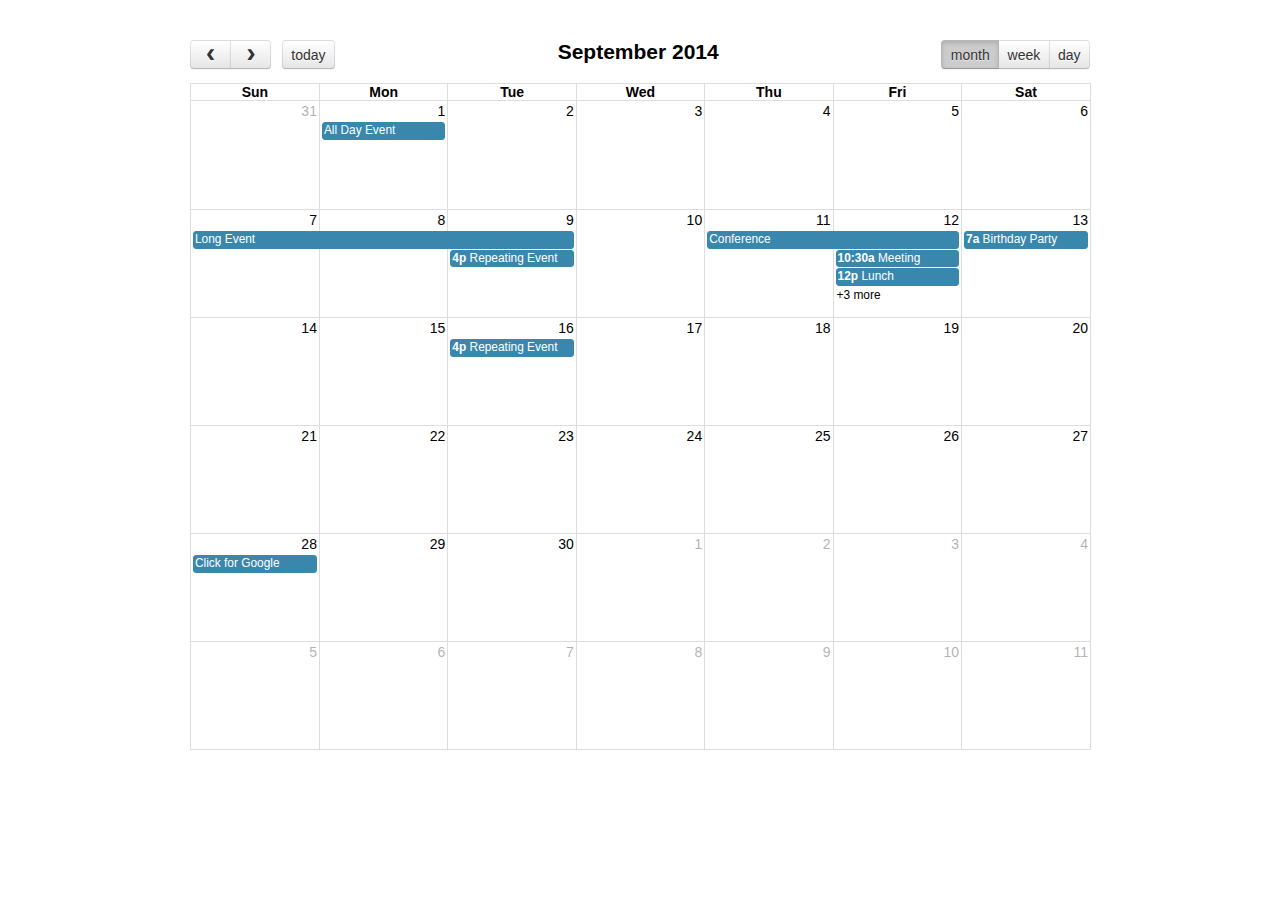
<file: test/fullcalendar/demos/agenda-views.html>
<!DOCTYPE html>
<html>
<head>
<meta charset='utf-8' />
<link href='../fullcalendar.css' rel='stylesheet' />
<link href='../fullcalendar.print.css' rel='stylesheet' media='print' />
<script src='../lib/moment.min.js'></script>
<script src='../lib/jquery.min.js'></script>
<script src='../fullcalendar.min.js'></script>
<script>

	$(document).ready(function() {
		
		$('#calendar').fullCalendar({
			header: {
				left: 'prev,next today',
				center: 'title',
				right: 'month,agendaWeek,agendaDay'
			},
			defaultDate: '2014-09-12',
			editable: true,
			eventLimit: true, // allow "more" link when too many events
			events: [
				{
					title: 'All Day Event',
					start: '2014-09-01'
				},
				{
					title: 'Long Event',
					start: '2014-09-07',
					end: '2014-09-10'
				},
				{
					id: 999,
					title: 'Repeating Event',
					start: '2014-09-09T16:00:00'
				},
				{
					id: 999,
					title: 'Repeating Event',
					start: '2014-09-16T16:00:00'
				},
				{
					title: 'Conference',
					start: '2014-09-11',
					end: '2014-09-13'
				},
				{
					title: 'Meeting',
					start: '2014-09-12T10:30:00',
					end: '2014-09-12T12:30:00'
				},
				{
					title: 'Lunch',
					start: '2014-09-12T12:00:00'
				},
				{
					title: 'Meeting',
					start: '2014-09-12T14:30:00'
				},
				{
					title: 'Happy Hour',
					start: '2014-09-12T17:30:00'
				},
				{
					title: 'Dinner',
					start: '2014-09-12T20:00:00'
				},
				{
					title: 'Birthday Party',
					start: '2014-09-13T07:00:00'
				},
				{
					title: 'Click for Google',
					url: 'http://google.com/',
					start: '2014-09-28'
				}
			]
		});
		
	});

</script>
<style>

	body {
		margin: 40px 10px;
		padding: 0;
		font-family: "Lucida Grande",Helvetica,Arial,Verdana,sans-serif;
		font-size: 14px;
	}

	#calendar {
		max-width: 900px;
		margin: 0 auto;
	}

</style>
</head>
<body>

	<div id='calendar'></div>

</body>
</html>
</file>
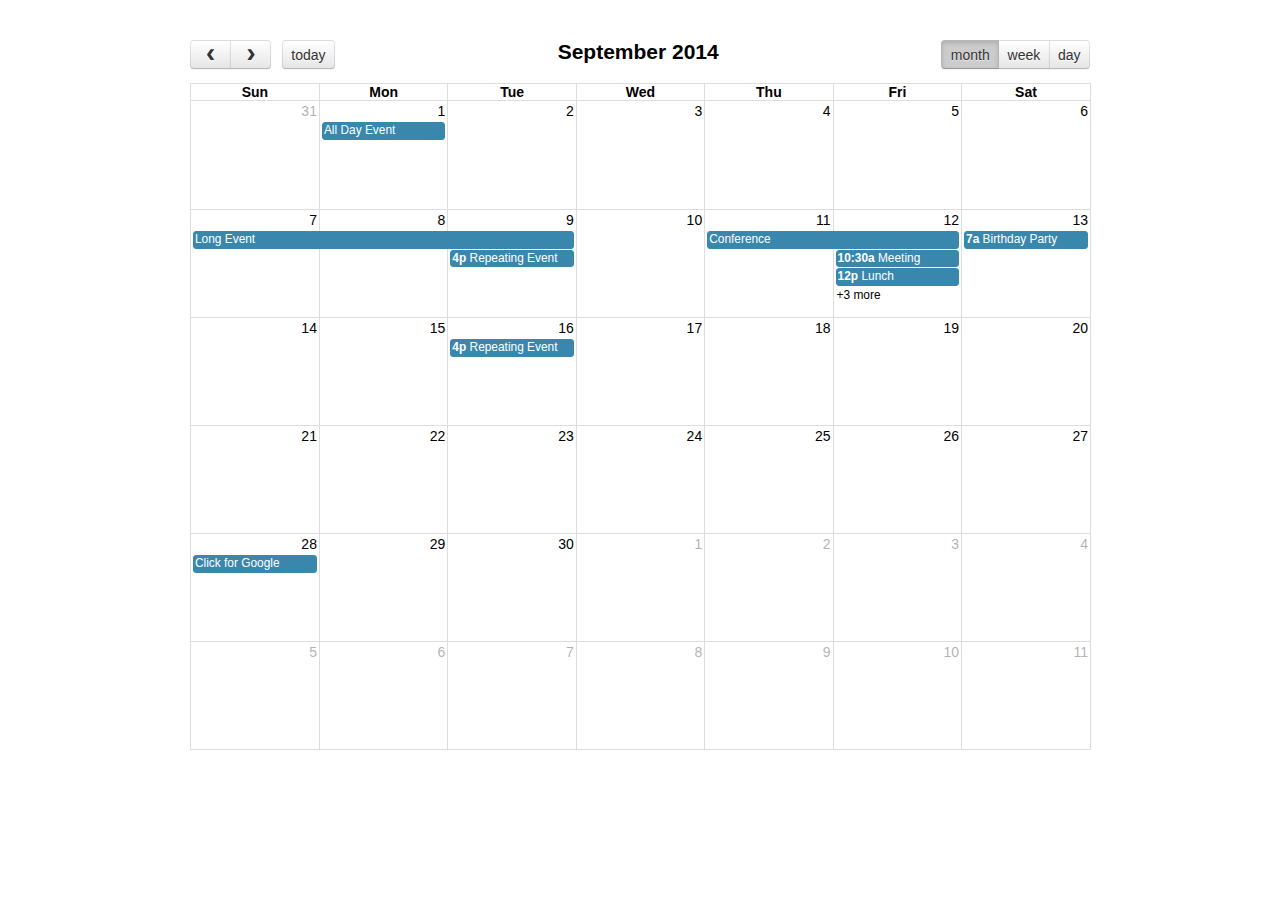
<file: test/fullcalendar/demos/basic-views.html>
<!DOCTYPE html>
<html>
<head>
<meta charset='utf-8' />
<link href='../fullcalendar.css' rel='stylesheet' />
<link href='../fullcalendar.print.css' rel='stylesheet' media='print' />
<script src='../lib/moment.min.js'></script>
<script src='../lib/jquery.min.js'></script>
<script src='../fullcalendar.min.js'></script>
<script>

	$(document).ready(function() {
		
		$('#calendar').fullCalendar({
			header: {
				left: 'prev,next today',
				center: 'title',
				right: 'month,basicWeek,basicDay'
			},
			defaultDate: '2014-09-12',
			editable: true,
			eventLimit: true, // allow "more" link when too many events
			events: [
				{
					title: 'All Day Event',
					start: '2014-09-01'
				},
				{
					title: 'Long Event',
					start: '2014-09-07',
					end: '2014-09-10'
				},
				{
					id: 999,
					title: 'Repeating Event',
					start: '2014-09-09T16:00:00'
				},
				{
					id: 999,
					title: 'Repeating Event',
					start: '2014-09-16T16:00:00'
				},
				{
					title: 'Conference',
					start: '2014-09-11',
					end: '2014-09-13'
				},
				{
					title: 'Meeting',
					start: '2014-09-12T10:30:00',
					end: '2014-09-12T12:30:00'
				},
				{
					title: 'Lunch',
					start: '2014-09-12T12:00:00'
				},
				{
					title: 'Meeting',
					start: '2014-09-12T14:30:00'
				},
				{
					title: 'Happy Hour',
					start: '2014-09-12T17:30:00'
				},
				{
					title: 'Dinner',
					start: '2014-09-12T20:00:00'
				},
				{
					title: 'Birthday Party',
					start: '2014-09-13T07:00:00'
				},
				{
					title: 'Click for Google',
					url: 'http://google.com/',
					start: '2014-09-28'
				}
			]
		});
		
	});

</script>
<style>

	body {
		margin: 40px 10px;
		padding: 0;
		font-family: "Lucida Grande",Helvetica,Arial,Verdana,sans-serif;
		font-size: 14px;
	}

	#calendar {
		max-width: 900px;
		margin: 0 auto;
	}

</style>
</head>
<body>

	<div id='calendar'></div>

</body>
</html>
</file>
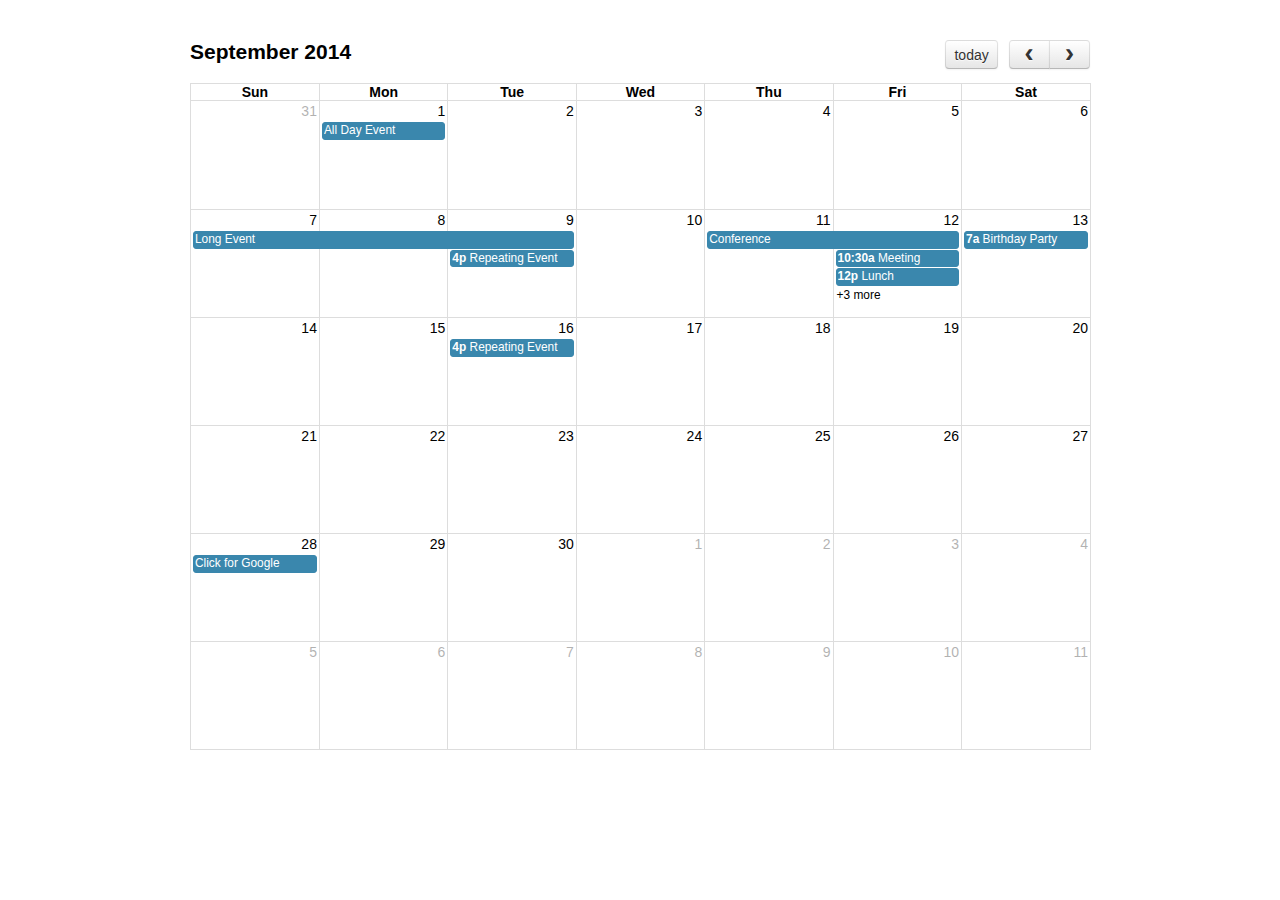
<file: test/fullcalendar/demos/default.html>
<!DOCTYPE html>
<html>
<head>
<meta charset='utf-8' />
<link href='../fullcalendar.css' rel='stylesheet' />
<link href='../fullcalendar.print.css' rel='stylesheet' media='print' />
<script src='../lib/moment.min.js'></script>
<script src='../lib/jquery.min.js'></script>
<script src='../fullcalendar.min.js'></script>
<script>

	$(document).ready(function() {

		$('#calendar').fullCalendar({
			defaultDate: '2014-09-12',
			editable: true,
			eventLimit: true, // allow "more" link when too many events
			events: [
				{
					title: 'All Day Event',
					start: '2014-09-01'
				},
				{
					title: 'Long Event',
					start: '2014-09-07',
					end: '2014-09-10'
				},
				{
					id: 999,
					title: 'Repeating Event',
					start: '2014-09-09T16:00:00'
				},
				{
					id: 999,
					title: 'Repeating Event',
					start: '2014-09-16T16:00:00'
				},
				{
					title: 'Conference',
					start: '2014-09-11',
					end: '2014-09-13'
				},
				{
					title: 'Meeting',
					start: '2014-09-12T10:30:00',
					end: '2014-09-12T12:30:00'
				},
				{
					title: 'Lunch',
					start: '2014-09-12T12:00:00'
				},
				{
					title: 'Meeting',
					start: '2014-09-12T14:30:00'
				},
				{
					title: 'Happy Hour',
					start: '2014-09-12T17:30:00'
				},
				{
					title: 'Dinner',
					start: '2014-09-12T20:00:00'
				},
				{
					title: 'Birthday Party',
					start: '2014-09-13T07:00:00'
				},
				{
					title: 'Click for Google',
					url: 'http://google.com/',
					start: '2014-09-28'
				}
			]
		});
		
	});

</script>
<style>

	body {
		margin: 40px 10px;
		padding: 0;
		font-family: "Lucida Grande",Helvetica,Arial,Verdana,sans-serif;
		font-size: 14px;
	}

	#calendar {
		max-width: 900px;
		margin: 0 auto;
	}

</style>
</head>
<body>

	<div id='calendar'></div>

</body>
</html>
</file>
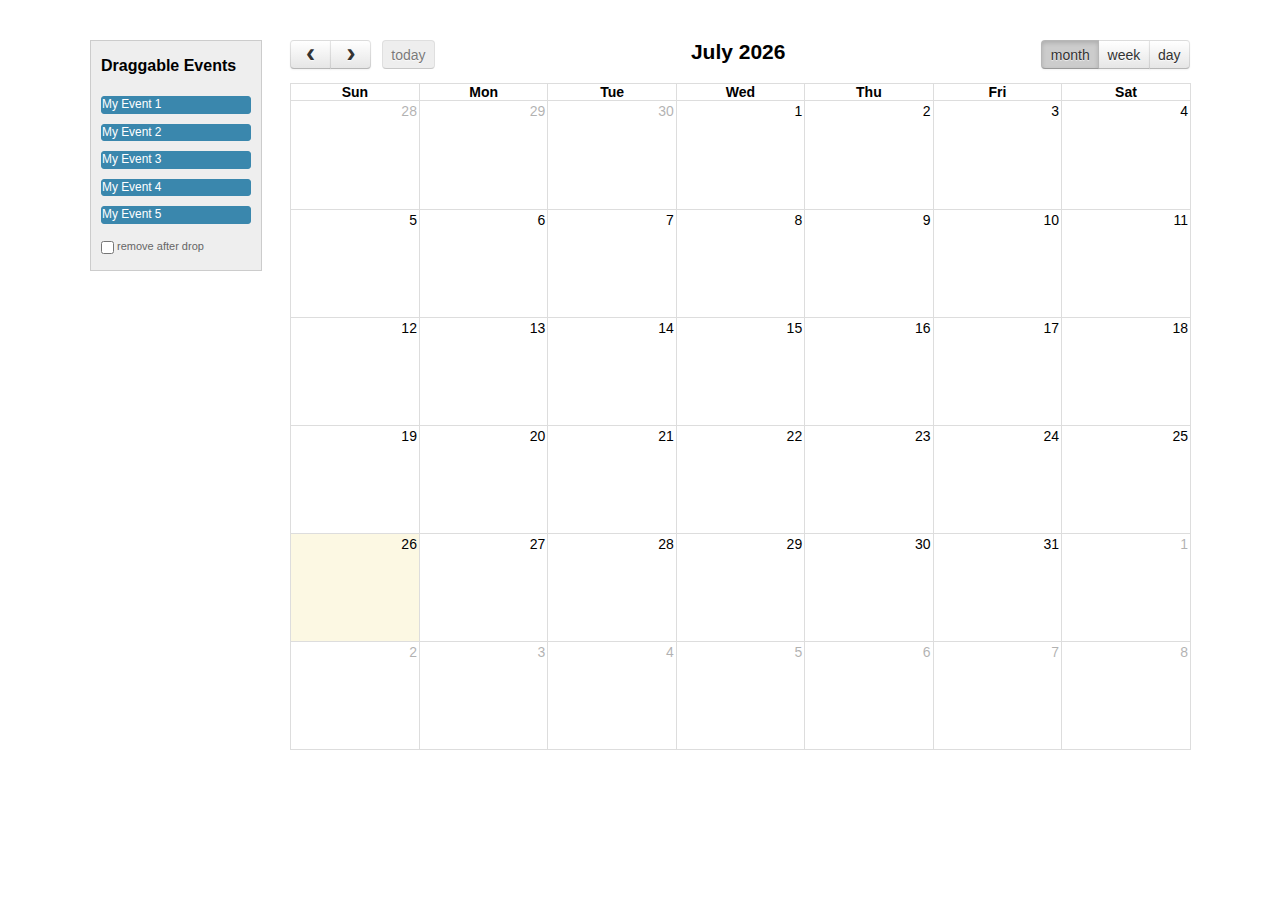
<file: test/fullcalendar/demos/external-dragging.html>
<!DOCTYPE html>
<html>
<head>
<meta charset='utf-8' />
<link href='../fullcalendar.css' rel='stylesheet' />
<link href='../fullcalendar.print.css' rel='stylesheet' media='print' />
<script src='../lib/moment.min.js'></script>
<script src='../lib/jquery.min.js'></script>
<script src='../lib/jquery-ui.custom.min.js'></script>
<script src='../fullcalendar.min.js'></script>
<script>

	$(document).ready(function() {
	
	
		/* initialize the external events
		-----------------------------------------------------------------*/
	
		$('#external-events .fc-event').each(function() {
		
			// create an Event Object (http://arshaw.com/fullcalendar/docs/event_data/Event_Object/)
			// it doesn't need to have a start or end
			var eventObject = {
				title: $.trim($(this).text()) // use the element's text as the event title
			};
			
			// store the Event Object in the DOM element so we can get to it later
			$(this).data('eventObject', eventObject);
			
			// make the event draggable using jQuery UI
			$(this).draggable({
				zIndex: 999,
				revert: true,      // will cause the event to go back to its
				revertDuration: 0  //  original position after the drag
			});
			
		});
	
	
		/* initialize the calendar
		-----------------------------------------------------------------*/
		
		$('#calendar').fullCalendar({
			header: {
				left: 'prev,next today',
				center: 'title',
				right: 'month,agendaWeek,agendaDay'
			},
			editable: true,
			droppable: true, // this allows things to be dropped onto the calendar !!!
			drop: function(date) { // this function is called when something is dropped
			
				// retrieve the dropped element's stored Event Object
				var originalEventObject = $(this).data('eventObject');
				
				// we need to copy it, so that multiple events don't have a reference to the same object
				var copiedEventObject = $.extend({}, originalEventObject);
				
				// assign it the date that was reported
				copiedEventObject.start = date;
				
				// render the event on the calendar
				// the last `true` argument determines if the event "sticks" (http://arshaw.com/fullcalendar/docs/event_rendering/renderEvent/)
				$('#calendar').fullCalendar('renderEvent', copiedEventObject, true);
				
				// is the "remove after drop" checkbox checked?
				if ($('#drop-remove').is(':checked')) {
					// if so, remove the element from the "Draggable Events" list
					$(this).remove();
				}
				
			}
		});
		
		
	});

</script>
<style>

	body {
		margin-top: 40px;
		text-align: center;
		font-size: 14px;
		font-family: "Lucida Grande",Helvetica,Arial,Verdana,sans-serif;
	}
		
	#wrap {
		width: 1100px;
		margin: 0 auto;
	}
		
	#external-events {
		float: left;
		width: 150px;
		padding: 0 10px;
		border: 1px solid #ccc;
		background: #eee;
		text-align: left;
	}
		
	#external-events h4 {
		font-size: 16px;
		margin-top: 0;
		padding-top: 1em;
	}
		
	#external-events .fc-event {
		margin: 10px 0;
		cursor: pointer;
	}
		
	#external-events p {
		margin: 1.5em 0;
		font-size: 11px;
		color: #666;
	}
		
	#external-events p input {
		margin: 0;
		vertical-align: middle;
	}

	#calendar {
		float: right;
		width: 900px;
	}

</style>
</head>
<body>
	<div id='wrap'>

		<div id='external-events'>
			<h4>Draggable Events</h4>
			<div class='fc-event'>My Event 1</div>
			<div class='fc-event'>My Event 2</div>
			<div class='fc-event'>My Event 3</div>
			<div class='fc-event'>My Event 4</div>
			<div class='fc-event'>My Event 5</div>
			<p>
				<input type='checkbox' id='drop-remove' />
				<label for='drop-remove'>remove after drop</label>
			</p>
		</div>

		<div id='calendar'></div>

		<div style='clear:both'></div>

	</div>
</body>
</html>
</file>
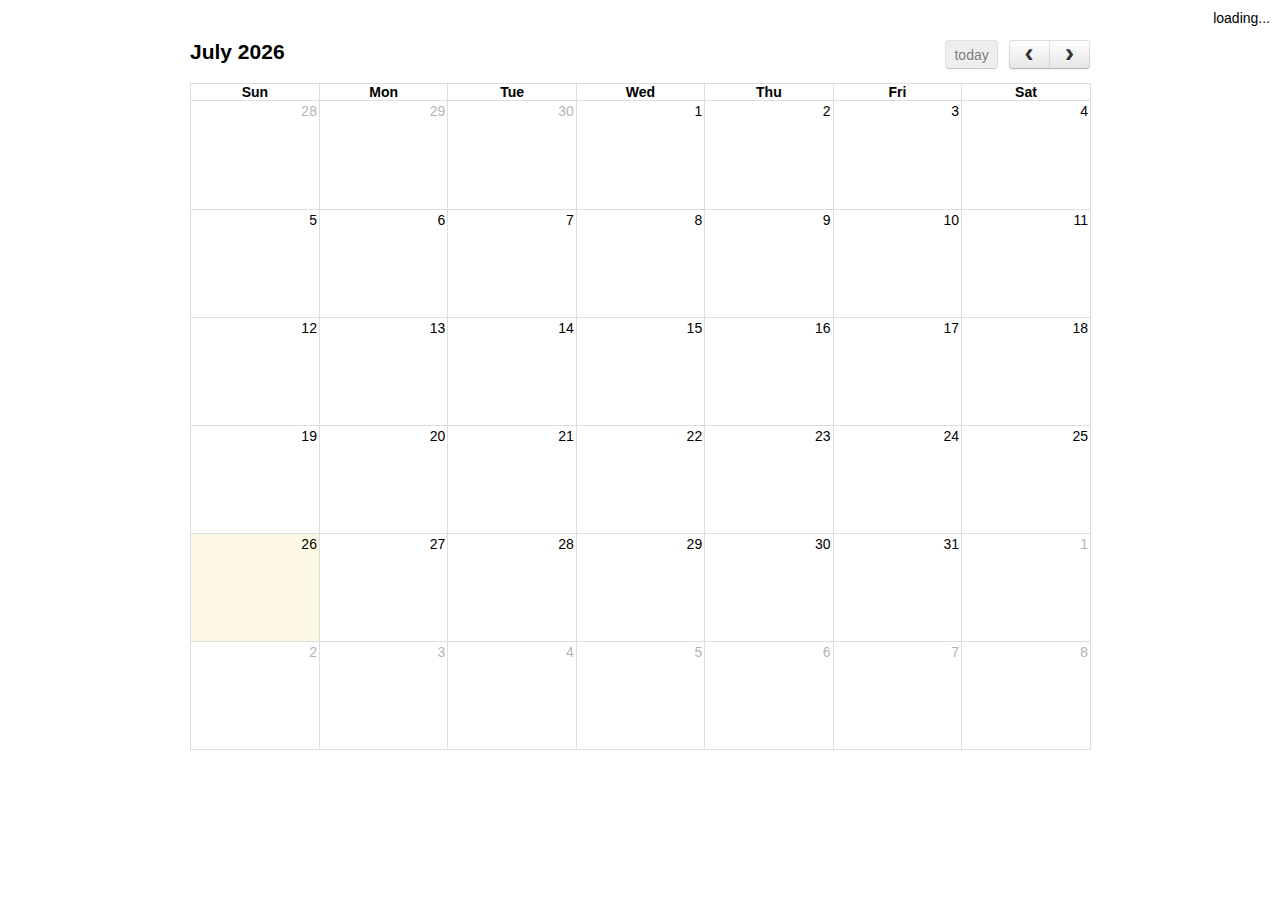
<file: test/fullcalendar/demos/gcal.html>
<!DOCTYPE html>
<html>
<head>
<meta charset='utf-8' />
<link href='../fullcalendar.css' rel='stylesheet' />
<link href='../fullcalendar.print.css' rel='stylesheet' media='print' />
<script src='../lib/moment.min.js'></script>
<script src='../lib/jquery.min.js'></script>
<script src='../fullcalendar.min.js'></script>
<script src='../gcal.js'></script>
<script>

	$(document).ready(function() {
	
		$('#calendar').fullCalendar({
		
			// US Holidays
			events: 'http://www.google.com/calendar/feeds/usa__en%40holiday.calendar.google.com/public/basic',
			
			eventClick: function(event) {
				// opens events in a popup window
				window.open(event.url, 'gcalevent', 'width=700,height=600');
				return false;
			},
			
			loading: function(bool) {
				$('#loading').toggle(bool);
			}
			
		});
		
	});

</script>
<style>

	body {
		margin: 40px 10px;
		padding: 0;
		font-family: "Lucida Grande",Helvetica,Arial,Verdana,sans-serif;
		font-size: 14px;
	}
		
	#loading {
		display: none;
		position: absolute;
		top: 10px;
		right: 10px;
	}

	#calendar {
		max-width: 900px;
		margin: 0 auto;
	}

</style>
</head>
<body>

	<div id='loading'>loading...</div>

	<div id='calendar'></div>

</body>
</html>
</file>
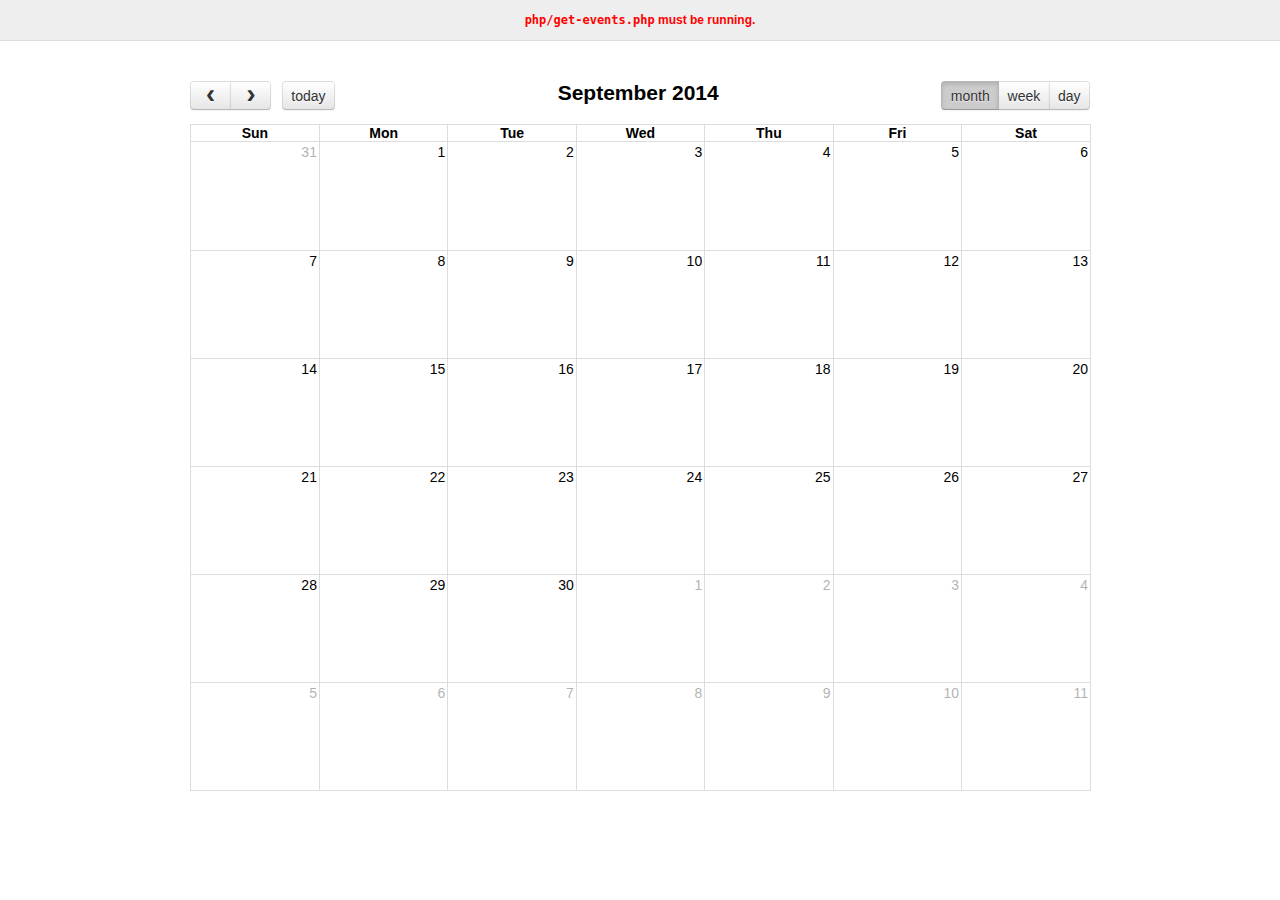
<file: test/fullcalendar/demos/json.html>
<!DOCTYPE html>
<html>
<head>
<meta charset='utf-8' />
<link href='../fullcalendar.css' rel='stylesheet' />
<link href='../fullcalendar.print.css' rel='stylesheet' media='print' />
<script src='../lib/moment.min.js'></script>
<script src='../lib/jquery.min.js'></script>
<script src='../fullcalendar.min.js'></script>
<script>

	$(document).ready(function() {
	
		$('#calendar').fullCalendar({
			header: {
				left: 'prev,next today',
				center: 'title',
				right: 'month,agendaWeek,agendaDay'
			},
			defaultDate: '2014-09-12',
			editable: true,
			eventLimit: true, // allow "more" link when too many events
			events: {
				url: 'php/get-events.php',
				error: function() {
					$('#script-warning').show();
				}
			},
			loading: function(bool) {
				$('#loading').toggle(bool);
			}
		});
		
	});

</script>
<style>

	body {
		margin: 0;
		padding: 0;
		font-family: "Lucida Grande",Helvetica,Arial,Verdana,sans-serif;
		font-size: 14px;
	}

	#script-warning {
		display: none;
		background: #eee;
		border-bottom: 1px solid #ddd;
		padding: 0 10px;
		line-height: 40px;
		text-align: center;
		font-weight: bold;
		font-size: 12px;
		color: red;
	}

	#loading {
		display: none;
		position: absolute;
		top: 10px;
		right: 10px;
	}

	#calendar {
		max-width: 900px;
		margin: 40px auto;
		padding: 0 10px;
	}

</style>
</head>
<body>

	<div id='script-warning'>
		<code>php/get-events.php</code> must be running.
	</div>

	<div id='loading'>loading...</div>

	<div id='calendar'></div>

</body>
</html>
</file>
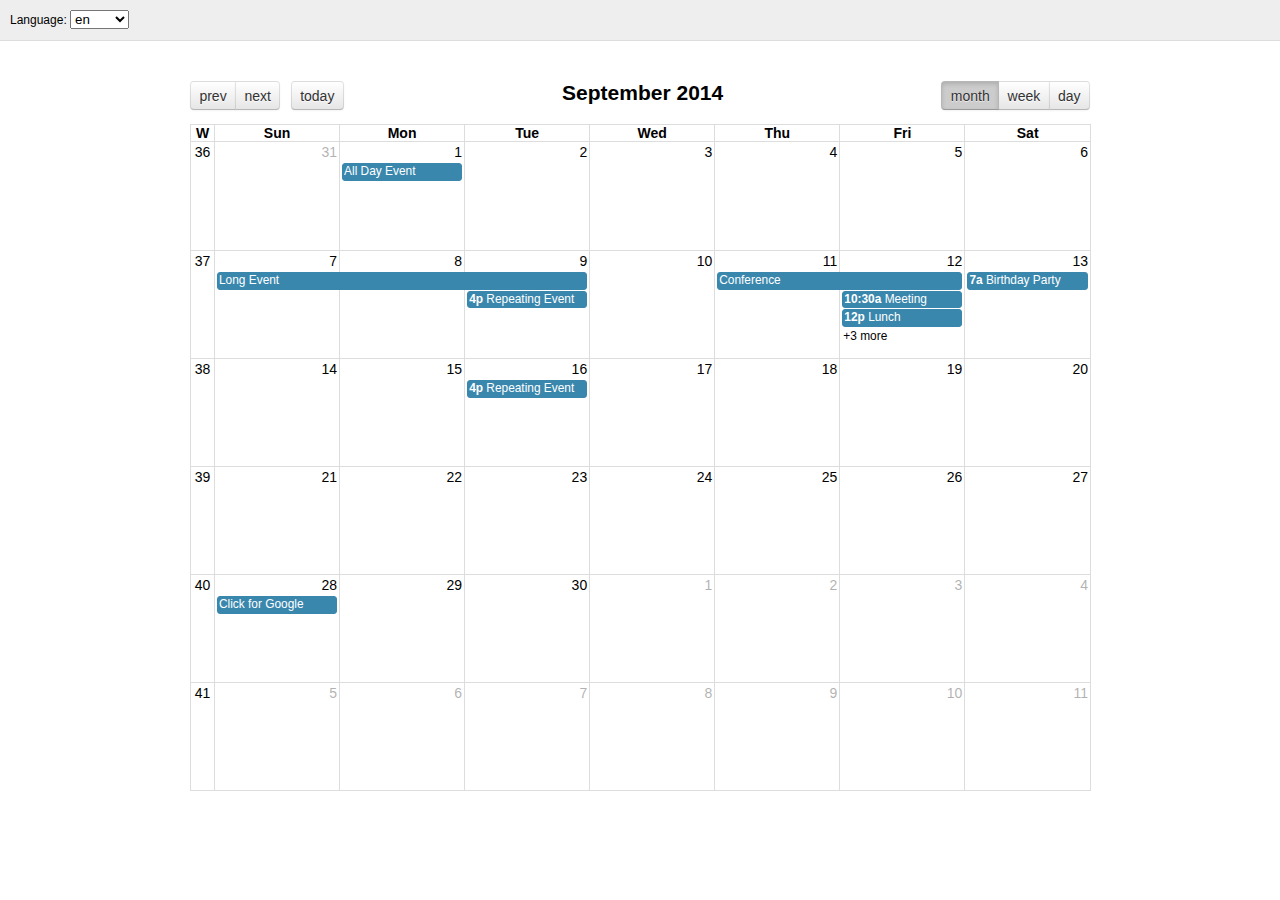
<file: test/fullcalendar/demos/languages.html>
<!DOCTYPE html>
<html>
<head>
<meta charset='utf-8' />
<link rel='stylesheet' href='../lib/cupertino/jquery-ui.min.css' />
<link href='../fullcalendar.css' rel='stylesheet' />
<link href='../fullcalendar.print.css' rel='stylesheet' media='print' />
<script src='../lib/moment.min.js'></script>
<script src='../lib/jquery.min.js'></script>
<script src='../fullcalendar.min.js'></script>
<script src='../lang-all.js'></script>
<script>

	$(document).ready(function() {
		var currentLangCode = 'en';

		// build the language selector's options
		$.each($.fullCalendar.langs, function(langCode) {
			$('#lang-selector').append(
				$('<option/>')
					.attr('value', langCode)
					.prop('selected', langCode == currentLangCode)
					.text(langCode)
			);
		});

		// rerender the calendar when the selected option changes
		$('#lang-selector').on('change', function() {
			if (this.value) {
				currentLangCode = this.value;
				$('#calendar').fullCalendar('destroy');
				renderCalendar();
			}
		});

		function renderCalendar() {
			$('#calendar').fullCalendar({
				header: {
					left: 'prev,next today',
					center: 'title',
					right: 'month,agendaWeek,agendaDay'
				},
				defaultDate: '2014-09-12',
				lang: currentLangCode,
				buttonIcons: false, // show the prev/next text
				weekNumbers: true,
				editable: true,
				eventLimit: true, // allow "more" link when too many events
				events: [
					{
						title: 'All Day Event',
						start: '2014-09-01'
					},
					{
						title: 'Long Event',
						start: '2014-09-07',
						end: '2014-09-10'
					},
					{
						id: 999,
						title: 'Repeating Event',
						start: '2014-09-09T16:00:00'
					},
					{
						id: 999,
						title: 'Repeating Event',
						start: '2014-09-16T16:00:00'
					},
					{
						title: 'Conference',
						start: '2014-09-11',
						end: '2014-09-13'
					},
					{
						title: 'Meeting',
						start: '2014-09-12T10:30:00',
						end: '2014-09-12T12:30:00'
					},
					{
						title: 'Lunch',
						start: '2014-09-12T12:00:00'
					},
					{
						title: 'Meeting',
						start: '2014-09-12T14:30:00'
					},
					{
						title: 'Happy Hour',
						start: '2014-09-12T17:30:00'
					},
					{
						title: 'Dinner',
						start: '2014-09-12T20:00:00'
					},
					{
						title: 'Birthday Party',
						start: '2014-09-13T07:00:00'
					},
					{
						title: 'Click for Google',
						url: 'http://google.com/',
						start: '2014-09-28'
					}
				]
			});
		}

		renderCalendar();
	});

</script>
<style>

	body {
		margin: 0;
		padding: 0;
		font-family: "Lucida Grande",Helvetica,Arial,Verdana,sans-serif;
		font-size: 14px;
	}

	#top {
		background: #eee;
		border-bottom: 1px solid #ddd;
		padding: 0 10px;
		line-height: 40px;
		font-size: 12px;
	}

	#calendar {
		max-width: 900px;
		margin: 40px auto;
		padding: 0 10px;
	}

</style>
</head>
<body>

	<div id='top'>

		Language:
		<select id='lang-selector'></select>

	</div>

	<div id='calendar'></div>

</body>
</html>
</file>
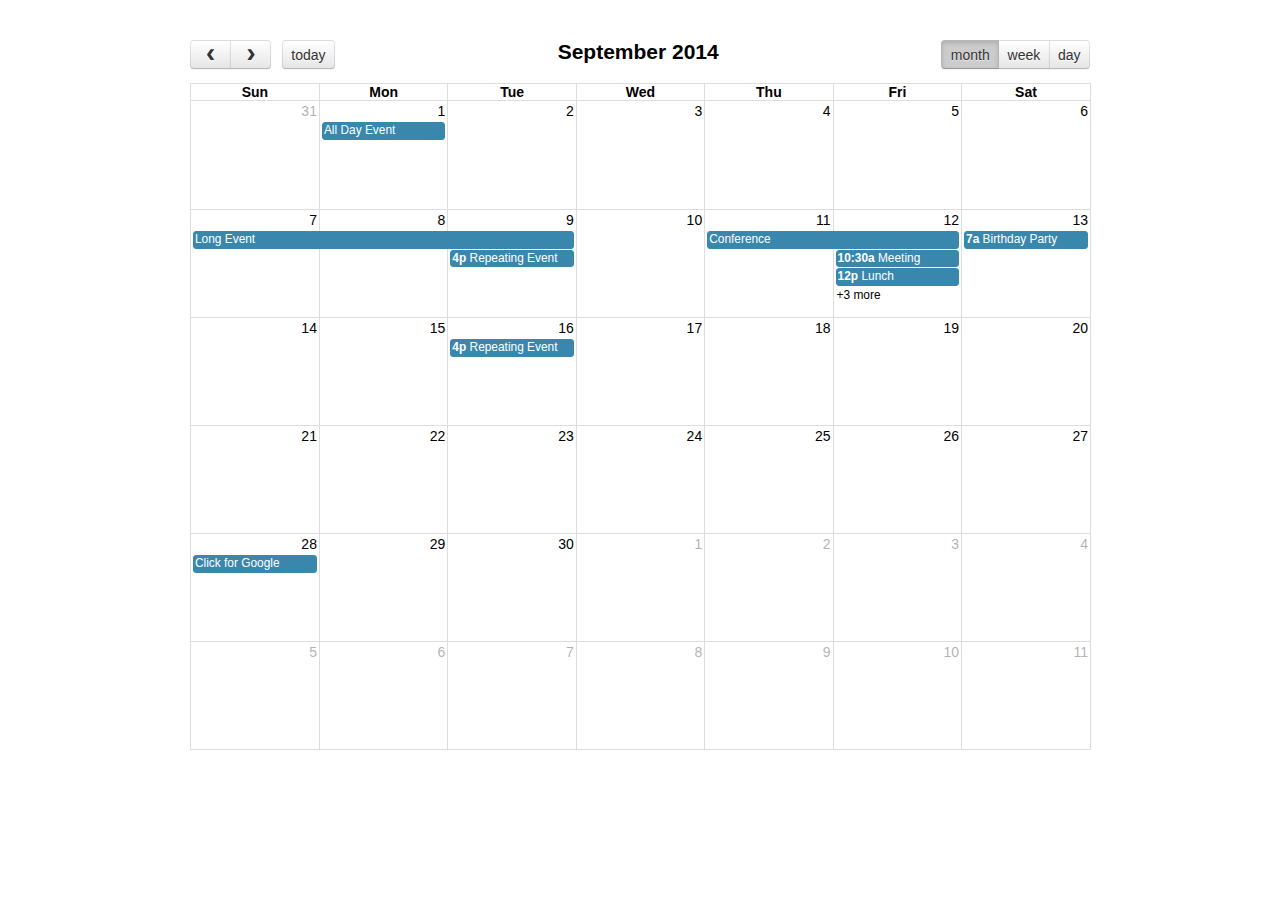
<file: test/fullcalendar/demos/selectable.html>
<!DOCTYPE html>
<html>
<head>
<meta charset='utf-8' />
<link href='../fullcalendar.css' rel='stylesheet' />
<link href='../fullcalendar.print.css' rel='stylesheet' media='print' />
<script src='../lib/moment.min.js'></script>
<script src='../lib/jquery.min.js'></script>
<script src='../fullcalendar.min.js'></script>
<script>

	$(document).ready(function() {
		
		$('#calendar').fullCalendar({
			header: {
				left: 'prev,next today',
				center: 'title',
				right: 'month,agendaWeek,agendaDay'
			},
			defaultDate: '2014-09-12',
			selectable: true,
			selectHelper: true,
			select: function(start, end) {
				var title = prompt('Event Title:');
				var eventData;
				if (title) {
					eventData = {
						title: title,
						start: start,
						end: end
					};
					$('#calendar').fullCalendar('renderEvent', eventData, true); // stick? = true
				}
				$('#calendar').fullCalendar('unselect');
			},
			editable: true,
			eventLimit: true, // allow "more" link when too many events
			events: [
				{
					title: 'All Day Event',
					start: '2014-09-01'
				},
				{
					title: 'Long Event',
					start: '2014-09-07',
					end: '2014-09-10'
				},
				{
					id: 999,
					title: 'Repeating Event',
					start: '2014-09-09T16:00:00'
				},
				{
					id: 999,
					title: 'Repeating Event',
					start: '2014-09-16T16:00:00'
				},
				{
					title: 'Conference',
					start: '2014-09-11',
					end: '2014-09-13'
				},
				{
					title: 'Meeting',
					start: '2014-09-12T10:30:00',
					end: '2014-09-12T12:30:00'
				},
				{
					title: 'Lunch',
					start: '2014-09-12T12:00:00'
				},
				{
					title: 'Meeting',
					start: '2014-09-12T14:30:00'
				},
				{
					title: 'Happy Hour',
					start: '2014-09-12T17:30:00'
				},
				{
					title: 'Dinner',
					start: '2014-09-12T20:00:00'
				},
				{
					title: 'Birthday Party',
					start: '2014-09-13T07:00:00'
				},
				{
					title: 'Click for Google',
					url: 'http://google.com/',
					start: '2014-09-28'
				}
			]
		});
		
	});

</script>
<style>

	body {
		margin: 40px 10px;
		padding: 0;
		font-family: "Lucida Grande",Helvetica,Arial,Verdana,sans-serif;
		font-size: 14px;
	}

	#calendar {
		max-width: 900px;
		margin: 0 auto;
	}

</style>
</head>
<body>

	<div id='calendar'></div>

</body>
</html>
</file>
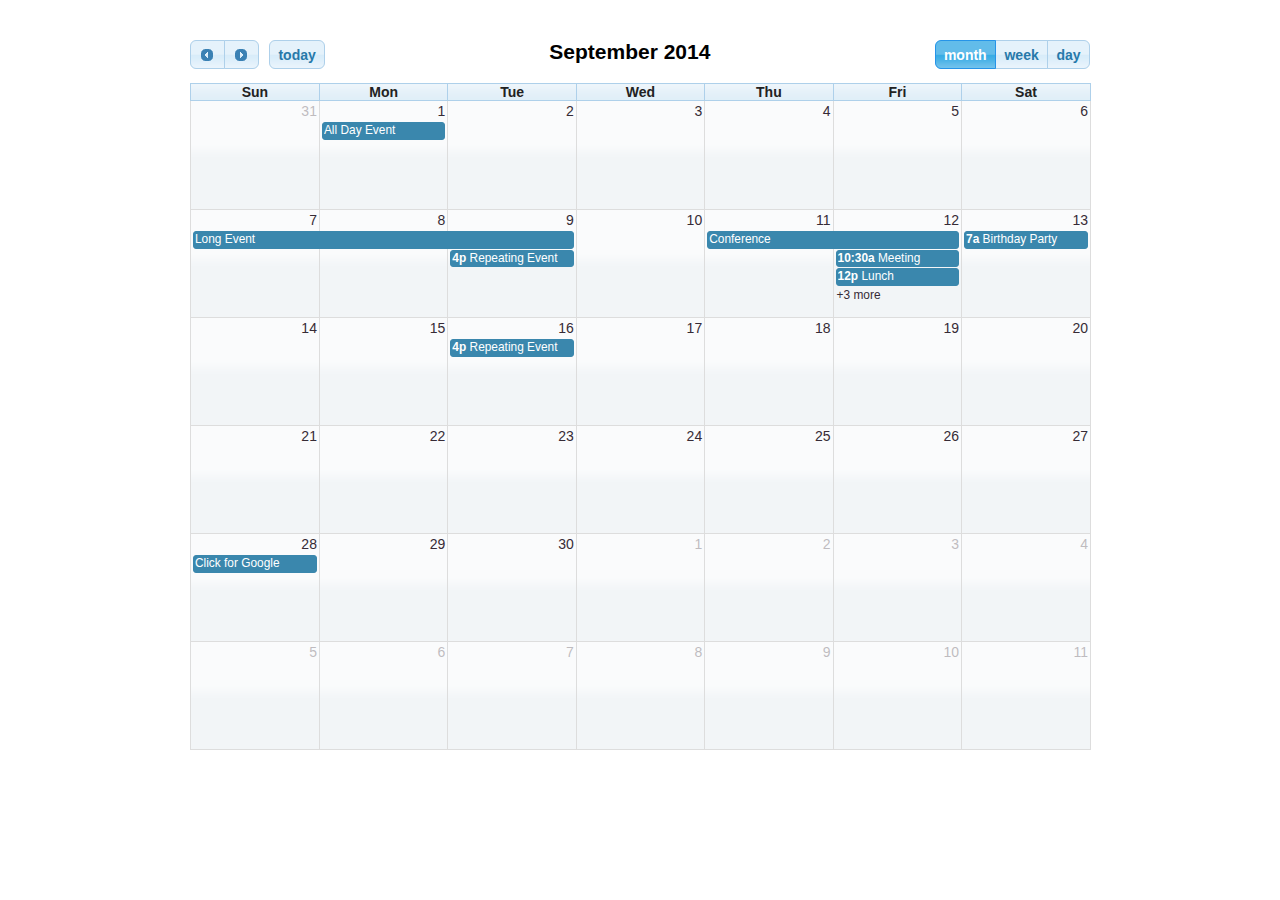
<file: test/fullcalendar/demos/theme.html>
<!DOCTYPE html>
<html>
<head>
<meta charset='utf-8' />
<link rel='stylesheet' href='../lib/cupertino/jquery-ui.min.css' />
<link href='../fullcalendar.css' rel='stylesheet' />
<link href='../fullcalendar.print.css' rel='stylesheet' media='print' />
<script src='../lib/moment.min.js'></script>
<script src='../lib/jquery.min.js'></script>
<script src='../fullcalendar.min.js'></script>
<script>

	$(document).ready(function() {

		$('#calendar').fullCalendar({
			theme: true,
			header: {
				left: 'prev,next today',
				center: 'title',
				right: 'month,agendaWeek,agendaDay'
			},
			defaultDate: '2014-09-12',
			editable: true,
			eventLimit: true, // allow "more" link when too many events
			events: [
				{
					title: 'All Day Event',
					start: '2014-09-01'
				},
				{
					title: 'Long Event',
					start: '2014-09-07',
					end: '2014-09-10'
				},
				{
					id: 999,
					title: 'Repeating Event',
					start: '2014-09-09T16:00:00'
				},
				{
					id: 999,
					title: 'Repeating Event',
					start: '2014-09-16T16:00:00'
				},
				{
					title: 'Conference',
					start: '2014-09-11',
					end: '2014-09-13'
				},
				{
					title: 'Meeting',
					start: '2014-09-12T10:30:00',
					end: '2014-09-12T12:30:00'
				},
				{
					title: 'Lunch',
					start: '2014-09-12T12:00:00'
				},
				{
					title: 'Meeting',
					start: '2014-09-12T14:30:00'
				},
				{
					title: 'Happy Hour',
					start: '2014-09-12T17:30:00'
				},
				{
					title: 'Dinner',
					start: '2014-09-12T20:00:00'
				},
				{
					title: 'Birthday Party',
					start: '2014-09-13T07:00:00'
				},
				{
					title: 'Click for Google',
					url: 'http://google.com/',
					start: '2014-09-28'
				}
			]
		});
		
	});

</script>
<style>

	body {
		margin: 40px 10px;
		padding: 0;
		font-family: "Lucida Grande",Helvetica,Arial,Verdana,sans-serif;
		font-size: 14px;
	}

	#calendar {
		max-width: 900px;
		margin: 0 auto;
	}

</style>
</head>
<body>

	<div id='calendar'></div>

</body>
</html>
</file>
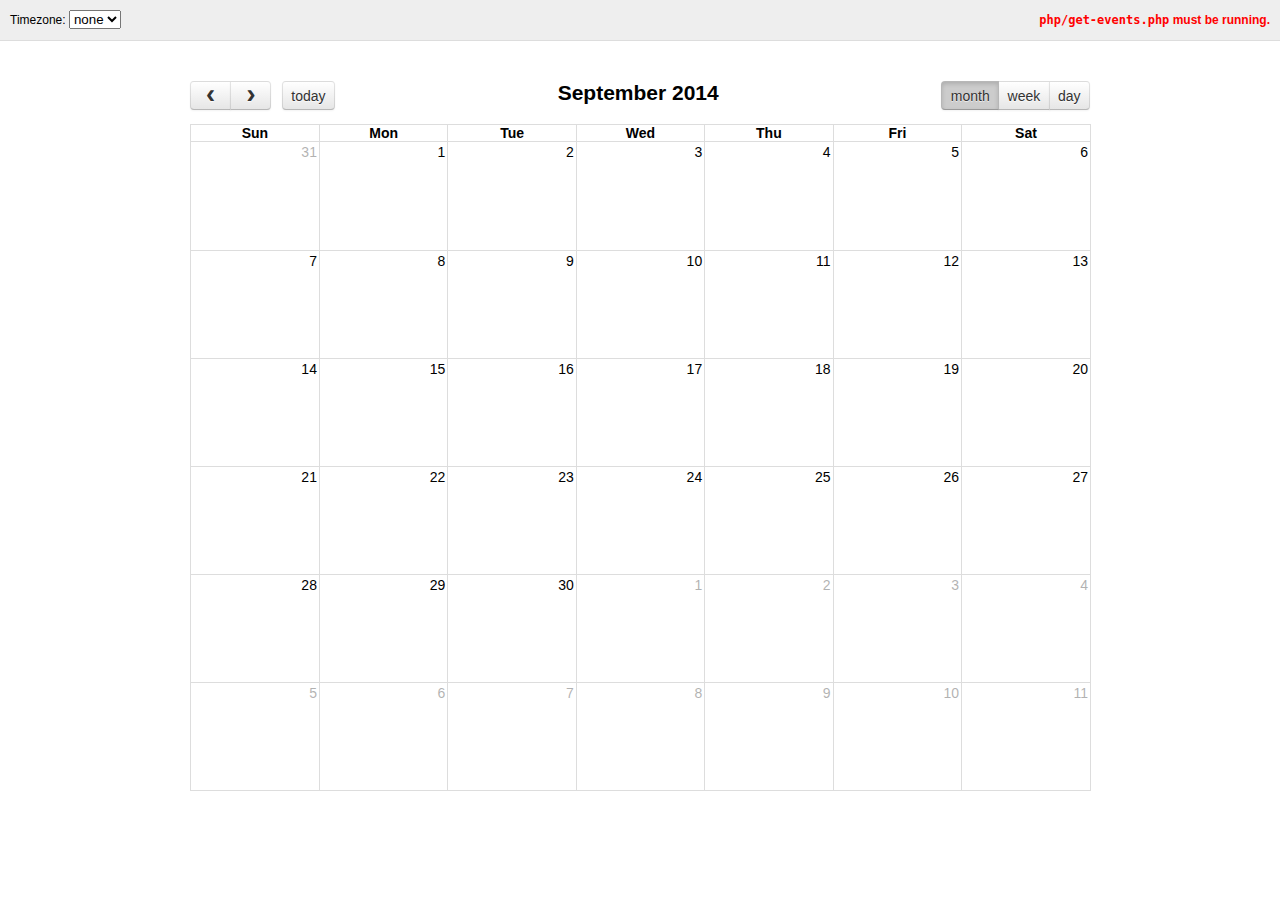
<file: test/fullcalendar/demos/timezones.html>
<!DOCTYPE html>
<html>
<head>
<meta charset='utf-8' />
<link href='../fullcalendar.css' rel='stylesheet' />
<link href='../fullcalendar.print.css' rel='stylesheet' media='print' />
<script src='../lib/moment.min.js'></script>
<script src='../lib/jquery.min.js'></script>
<script src='../fullcalendar.min.js'></script>
<script>

	$(document).ready(function() {
		var currentTimezone = false;

		// load the list of available timezones
		$.getJSON('php/get-timezones.php', function(timezones) {
			$.each(timezones, function(i, timezone) {
				if (timezone != 'UTC') { // UTC is already in the list
					$('#timezone-selector').append(
						$("<option/>").text(timezone).attr('value', timezone)
					);
				}
			});
		});

		// when the timezone selector changes, rerender the calendar
		$('#timezone-selector').on('change', function() {
			currentTimezone = this.value || false;
			$('#calendar').fullCalendar('destroy');
			renderCalendar();
		});

		function renderCalendar() {
			$('#calendar').fullCalendar({
				header: {
					left: 'prev,next today',
					center: 'title',
					right: 'month,agendaWeek,agendaDay'
				},
				defaultDate: '2014-09-12',
				timezone: currentTimezone,
				editable: true,
				eventLimit: true, // allow "more" link when too many events
				events: {
					url: 'php/get-events.php',
					error: function() {
						$('#script-warning').show();
					}
				},
				loading: function(bool) {
					$('#loading').toggle(bool);
				},
				eventRender: function(event, el) {
					// render the timezone offset below the event title
					if (event.start.hasZone()) {
						el.find('.fc-title').after(
							$('<div class="tzo"/>').text(event.start.format('Z'))
						);
					}
				}
			});
		}

		renderCalendar();
	});

</script>
<style>

	body {
		margin: 0;
		padding: 0;
		font-family: "Lucida Grande",Helvetica,Arial,Verdana,sans-serif;
		font-size: 14px;
	}

	#top {
		background: #eee;
		border-bottom: 1px solid #ddd;
		padding: 0 10px;
		line-height: 40px;
		font-size: 12px;
	}
	.left { float: left }
	.right { float: right }
	.clear { clear: both }

	#script-warning, #loading { display: none }
	#script-warning { font-weight: bold; color: red }

	#calendar {
		max-width: 900px;
		margin: 40px auto;
		padding: 0 10px;
	}

	.tzo {
		color: #000;
	}

</style>
</head>
<body>

	<div id='top'>

		<div class='left'>
			Timezone:
			<select id='timezone-selector'>
				<option value='' selected>none</option>
				<option value='local'>local</option>
				<option value='UTC'>UTC</option>
			</select>
		</div>

		<div class='right'>
			<span id='loading'>loading...</span>
			<span id='script-warning'><code>php/get-events.php</code> must be running.</span>
		</div>

		<div class='clear'></div>

	</div>

	<div id='calendar'></div>

</body>
</html>
</file>
<file: test/fullcalendar/fullcalendar.css>
/*!
 * FullCalendar v2.1.1 Stylesheet
 * Docs & License: http://arshaw.com/fullcalendar/
 * (c) 2013 Adam Shaw
 */


.fc {
	direction: ltr;
	text-align: left;
}

.fc-rtl {
	text-align: right;
}

body .fc { /* extra precedence to overcome jqui */
	font-size: 1em;
}


/* Colors
--------------------------------------------------------------------------------------------------*/

.fc-unthemed th,
.fc-unthemed td,
.fc-unthemed hr,
.fc-unthemed thead,
.fc-unthemed tbody,
.fc-unthemed .fc-row,
.fc-unthemed .fc-popover {
	border-color: #ddd;
}

.fc-unthemed .fc-popover {
	background-color: #fff;
}

.fc-unthemed hr,
.fc-unthemed .fc-popover .fc-header {
	background: #eee;
}

.fc-unthemed .fc-popover .fc-header .fc-close {
	color: #666;
}

.fc-unthemed .fc-today {
	background: #fcf8e3;
}

.fc-highlight { /* when user is selecting cells */
	background: #bce8f1;
	opacity: .3;
	filter: alpha(opacity=30); /* for IE */
}


/* Icons (inline elements with styled text that mock arrow icons)
--------------------------------------------------------------------------------------------------*/

.fc-icon {
	display: inline-block;
	font-size: 2em;
	line-height: .5em;
	height: .5em; /* will make the total height 1em */
	font-family: "Courier New", Courier, monospace;
}

.fc-icon-left-single-arrow:after {
	content: "\02039";
	font-weight: bold;
}

.fc-icon-right-single-arrow:after {
	content: "\0203A";
	font-weight: bold;
}

.fc-icon-left-double-arrow:after {
	content: "\000AB";
}

.fc-icon-right-double-arrow:after {
	content: "\000BB";
}

.fc-icon-x:after {
	content: "\000D7";
}


/* Buttons (styled <button> tags, normalized to work cross-browser)
--------------------------------------------------------------------------------------------------*/

.fc button {
	/* force height to include the border and padding */
	-moz-box-sizing: border-box;
	-webkit-box-sizing: border-box;
	box-sizing: border-box;

	/* dimensions */
	margin: 0;
	height: 2.1em;
	padding: 0 .6em;

	/* text & cursor */
	font-size: 1em; /* normalize */
	white-space: nowrap;
	cursor: pointer;
}

/* Firefox has an annoying inner border */
.fc button::-moz-focus-inner { margin: 0; padding: 0; }
	
.fc-state-default { /* non-theme */
	border: 1px solid;
}

.fc-state-default.fc-corner-left { /* non-theme */
	border-top-left-radius: 4px;
	border-bottom-left-radius: 4px;
}

.fc-state-default.fc-corner-right { /* non-theme */
	border-top-right-radius: 4px;
	border-bottom-right-radius: 4px;
}

/* icons in buttons */

.fc button .fc-icon { /* non-theme */
	position: relative;
	top: .05em; /* seems to be a good adjustment across browsers */
	margin: 0 .1em;
}
	
/*
  button states
  borrowed from twitter bootstrap (http://twitter.github.com/bootstrap/)
*/

.fc-state-default {
	background-color: #f5f5f5;
	background-image: -moz-linear-gradient(top, #ffffff, #e6e6e6);
	background-image: -webkit-gradient(linear, 0 0, 0 100%, from(#ffffff), to(#e6e6e6));
	background-image: -webkit-linear-gradient(top, #ffffff, #e6e6e6);
	background-image: -o-linear-gradient(top, #ffffff, #e6e6e6);
	background-image: linear-gradient(to bottom, #ffffff, #e6e6e6);
	background-repeat: repeat-x;
	border-color: #e6e6e6 #e6e6e6 #bfbfbf;
	border-color: rgba(0, 0, 0, 0.1) rgba(0, 0, 0, 0.1) rgba(0, 0, 0, 0.25);
	color: #333;
	text-shadow: 0 1px 1px rgba(255, 255, 255, 0.75);
	box-shadow: inset 0 1px 0 rgba(255, 255, 255, 0.2), 0 1px 2px rgba(0, 0, 0, 0.05);
}

.fc-state-hover,
.fc-state-down,
.fc-state-active,
.fc-state-disabled {
	color: #333333;
	background-color: #e6e6e6;
}

.fc-state-hover {
	color: #333333;
	text-decoration: none;
	background-position: 0 -15px;
	-webkit-transition: background-position 0.1s linear;
	   -moz-transition: background-position 0.1s linear;
	     -o-transition: background-position 0.1s linear;
	        transition: background-position 0.1s linear;
}

.fc-state-down,
.fc-state-active {
	background-color: #cccccc;
	background-image: none;
	box-shadow: inset 0 2px 4px rgba(0, 0, 0, 0.15), 0 1px 2px rgba(0, 0, 0, 0.05);
}

.fc-state-disabled {
	cursor: default;
	background-image: none;
	opacity: 0.65;
	filter: alpha(opacity=65);
	box-shadow: none;
}


/* Buttons Groups
--------------------------------------------------------------------------------------------------*/

.fc-button-group {
	display: inline-block;
}

/*
every button that is not first in a button group should scootch over one pixel and cover the
previous button's border...
*/

.fc .fc-button-group > * { /* extra precedence b/c buttons have margin set to zero */
	float: left;
	margin: 0 0 0 -1px;
}

.fc .fc-button-group > :first-child { /* same */
	margin-left: 0;
}


/* Popover
--------------------------------------------------------------------------------------------------*/

.fc-popover {
	position: absolute;
	box-shadow: 0 2px 6px rgba(0,0,0,.15);
}

.fc-popover .fc-header {
	padding: 2px 4px;
}

.fc-popover .fc-header .fc-title {
	margin: 0 2px;
}

.fc-popover .fc-header .fc-close {
	cursor: pointer;
}

.fc-ltr .fc-popover .fc-header .fc-title,
.fc-rtl .fc-popover .fc-header .fc-close {
	float: left;
}

.fc-rtl .fc-popover .fc-header .fc-title,
.fc-ltr .fc-popover .fc-header .fc-close {
	float: right;
}

/* unthemed */

.fc-unthemed .fc-popover {
	border-width: 1px;
	border-style: solid;
}

.fc-unthemed .fc-popover .fc-header .fc-close {
	font-size: 25px;
	margin-top: 4px;
}

/* jqui themed */

.fc-popover > .ui-widget-header + .ui-widget-content {
	border-top: 0; /* where they meet, let the header have the border */
}


/* Misc Reusable Components
--------------------------------------------------------------------------------------------------*/

.fc hr {
	height: 0;
	margin: 0;
	padding: 0 0 2px; /* height is unreliable across browsers, so use padding */
	border-style: solid;
	border-width: 1px 0;
}

.fc-clear {
	clear: both;
}

.fc-bg,
.fc-highlight-skeleton,
.fc-helper-skeleton {
	/* these element should always cling to top-left/right corners */
	position: absolute;
	top: 0;
	left: 0;
	right: 0;
}

.fc-bg {
	bottom: 0; /* strech bg to bottom edge */
}

.fc-bg table {
	height: 100%; /* strech bg to bottom edge */
}


/* Tables
--------------------------------------------------------------------------------------------------*/

.fc table {
	width: 100%;
	table-layout: fixed;
	border-collapse: collapse;
	border-spacing: 0;
	font-size: 1em; /* normalize cross-browser */
}

.fc th {
	text-align: center;
}

.fc th,
.fc td {
	border-style: solid;
	border-width: 1px;
	padding: 0;
	vertical-align: top;
}

.fc td.fc-today {
	border-style: double; /* overcome neighboring borders */
}


/* Fake Table Rows
--------------------------------------------------------------------------------------------------*/

.fc .fc-row { /* extra precedence to overcome themes w/ .ui-widget-content forcing a 1px border */
	/* no visible border by default. but make available if need be (scrollbar width compensation) */
	border-style: solid;
	border-width: 0;
}

.fc-row table {
	/* don't put left/right border on anything within a fake row.
	   the outer tbody will worry about this */
	border-left: 0 hidden transparent;
	border-right: 0 hidden transparent;

	/* no bottom borders on rows */
	border-bottom: 0 hidden transparent; 
}

.fc-row:first-child table {
	border-top: 0 hidden transparent; /* no top border on first row */
}


/* Day Row (used within the header and the DayGrid)
--------------------------------------------------------------------------------------------------*/

.fc-row {
	position: relative;
}

.fc-row .fc-bg {
	z-index: 1;
}

/* highlighting cells */

.fc-row .fc-highlight-skeleton {
	z-index: 2;
	bottom: 0; /* stretch skeleton to bottom of row */
}

.fc-row .fc-highlight-skeleton table {
	height: 100%; /* stretch skeleton to bottom of row */
}

.fc-row .fc-highlight-skeleton td {
	border-color: transparent;
}

/*
row content (which contains day/week numbers and events) as well as "helper" (which contains
temporary rendered events).
*/

.fc-row .fc-content-skeleton {
	position: relative;
	z-index: 3;
	padding-bottom: 2px; /* matches the space above the events */
}

.fc-row .fc-helper-skeleton {
	z-index: 4;
}

.fc-row .fc-content-skeleton td,
.fc-row .fc-helper-skeleton td {
	/* see-through to the background below */
	background: none; /* in case <td>s are globally styled */
	border-color: transparent;

	/* don't put a border between events and/or the day number */
	border-bottom: 0;
}

.fc-row .fc-content-skeleton tbody td, /* cells with events inside (so NOT the day number cell) */
.fc-row .fc-helper-skeleton tbody td {
	/* don't put a border between event cells */
	border-top: 0;
}


/* Scrolling Container
--------------------------------------------------------------------------------------------------*/

.fc-scroller { /* this class goes on elements for guaranteed vertical scrollbars */
	overflow-y: scroll;
	overflow-x: hidden;
}

.fc-scroller > * { /* we expect an immediate inner element */
	position: relative; /* re-scope all positions */
	width: 100%; /* hack to force re-sizing this inner element when scrollbars appear/disappear */
	overflow: hidden; /* don't let negative margins or absolute positioning create further scroll */
}


/* Global Event Styles
--------------------------------------------------------------------------------------------------*/

.fc-event {
	position: relative; /* for resize handle and other inner positioning */
	display: block; /* make the <a> tag block */
	font-size: .85em;
	line-height: 1.3;
	border-radius: 3px;
	border: 1px solid #3a87ad; /* default BORDER color */
	background-color: #3a87ad; /* default BACKGROUND color */
	font-weight: normal; /* undo jqui's ui-widget-header bold */
}

/* overpower some of bootstrap's and jqui's styles on <a> tags */
.fc-event,
.fc-event:hover,
.ui-widget .fc-event {
	color: #fff; /* default TEXT color */
	text-decoration: none; /* if <a> has an href */
}

.fc-event[href],
.fc-event.fc-draggable {
	cursor: pointer; /* give events with links and draggable events a hand mouse pointer */
}


/* DayGrid events
----------------------------------------------------------------------------------------------------
We use the full "fc-day-grid-event" class instead of using descendants because the event won't
be a descendant of the grid when it is being dragged.
*/

.fc-day-grid-event {
	margin: 1px 2px 0; /* spacing between events and edges */
	padding: 0 1px;
}

/* events that are continuing to/from another week. kill rounded corners and butt up against edge */

.fc-ltr .fc-day-grid-event.fc-not-start,
.fc-rtl .fc-day-grid-event.fc-not-end {
	margin-left: 0;
	border-left-width: 0;
	padding-left: 1px; /* replace the border with padding */
	border-top-left-radius: 0;
	border-bottom-left-radius: 0;
}

.fc-ltr .fc-day-grid-event.fc-not-end,
.fc-rtl .fc-day-grid-event.fc-not-start {
	margin-right: 0;
	border-right-width: 0;
	padding-right: 1px; /* replace the border with padding */
	border-top-right-radius: 0;
	border-bottom-right-radius: 0;
}

.fc-day-grid-event > .fc-content { /* force events to be one-line tall */
	white-space: nowrap;
	overflow: hidden;
}

.fc-day-grid-event .fc-time {
	font-weight: bold;
}

/* resize handle (outside of fc-content, so can go outside of bounds) */

.fc-day-grid-event .fc-resizer {
	position: absolute;
	top: 0;
	bottom: 0;
	width: 7px;
}

.fc-ltr .fc-day-grid-event .fc-resizer {
	right: -3px;
	cursor: e-resize;
}

.fc-rtl .fc-day-grid-event .fc-resizer {
	left: -3px;
	cursor: w-resize;
}


/* Event Limiting
--------------------------------------------------------------------------------------------------*/

/* "more" link that represents hidden events */

a.fc-more {
	margin: 1px 3px;
	font-size: .85em;
	cursor: pointer;
	text-decoration: none;
}

a.fc-more:hover {
	text-decoration: underline;
}

.fc-limited { /* rows and cells that are hidden because of a "more" link */
	display: none;
}

/* popover that appears when "more" link is clicked */

.fc-day-grid .fc-row {
	z-index: 1; /* make the "more" popover one higher than this */
}

.fc-more-popover {
	z-index: 2;
	width: 220px;
}

.fc-more-popover .fc-event-container {
	padding: 10px;
}

/* Toolbar
--------------------------------------------------------------------------------------------------*/

.fc-toolbar {
	text-align: center;
	margin-bottom: 1em;
}

.fc-toolbar .fc-left {
	float: left;
}

.fc-toolbar .fc-right {
	float: right;
}

.fc-toolbar .fc-center {
	display: inline-block;
}

/* the things within each left/right/center section */
.fc .fc-toolbar > * > * { /* extra precedence to override button border margins */
	float: left;
	margin-left: .75em;
}

/* the first thing within each left/center/right section */
.fc .fc-toolbar > * > :first-child { /* extra precedence to override button border margins */
	margin-left: 0;
}
	
/* title text */

.fc-toolbar h2 {
	margin: 0;
}

/* button layering (for border precedence) */

.fc-toolbar button {
	position: relative;
}

.fc-toolbar .fc-state-hover,
.fc-toolbar .ui-state-hover {
	z-index: 2;
}
	
.fc-toolbar .fc-state-down {
	z-index: 3;
}

.fc-toolbar .fc-state-active,
.fc-toolbar .ui-state-active {
	z-index: 4;
}

.fc-toolbar button:focus {
	z-index: 5;
}


/* View Structure
--------------------------------------------------------------------------------------------------*/

/* undo twitter bootstrap's box-sizing rules. normalizes positioning techniques */
/* don't do this for the toolbar because we'll want bootstrap to style those buttons as some pt */
.fc-view-container *,
.fc-view-container *:before,
.fc-view-container *:after {
	-webkit-box-sizing: content-box;
	   -moz-box-sizing: content-box;
	        box-sizing: content-box;
}

.fc-view, /* scope positioning and z-index's for everything within the view */
.fc-view > table { /* so dragged elements can be above the view's main element */
	position: relative;
	z-index: 1;
}

/* BasicView
--------------------------------------------------------------------------------------------------*/

/* day row structure */

.fc-basicWeek-view .fc-content-skeleton,
.fc-basicDay-view .fc-content-skeleton {
	/* we are sure there are no day numbers in these views, so... */
	padding-top: 1px; /* add a pixel to make sure there are 2px padding above events */
	padding-bottom: 1em; /* ensure a space at bottom of cell for user selecting/clicking */
}

.fc-basic-view tbody .fc-row {
	min-height: 4em; /* ensure that all rows are at least this tall */
}

/* a "rigid" row will take up a constant amount of height because content-skeleton is absolute */

.fc-row.fc-rigid {
	overflow: hidden;
}

.fc-row.fc-rigid .fc-content-skeleton {
	position: absolute;
	top: 0;
	left: 0;
	right: 0;
}

/* week and day number styling */

.fc-basic-view .fc-week-number,
.fc-basic-view .fc-day-number {
	padding: 0 2px;
}

.fc-basic-view td.fc-week-number span,
.fc-basic-view td.fc-day-number {
	padding-top: 2px;
	padding-bottom: 2px;
}

.fc-basic-view .fc-week-number {
	text-align: center;
}

.fc-basic-view .fc-week-number span {
	/* work around the way we do column resizing and ensure a minimum width */
	display: inline-block;
	min-width: 1.25em;
}

.fc-ltr .fc-basic-view .fc-day-number {
	text-align: right;
}

.fc-rtl .fc-basic-view .fc-day-number {
	text-align: left;
}

.fc-day-number.fc-other-month {
	opacity: 0.3;
	filter: alpha(opacity=30); /* for IE */
	/* opacity with small font can sometimes look too faded
	   might want to set the 'color' property instead
	   making day-numbers bold also fixes the problem */
}

/* AgendaView all-day area
--------------------------------------------------------------------------------------------------*/

.fc-agenda-view .fc-day-grid {
	position: relative;
	z-index: 2; /* so the "more.." popover will be over the time grid */
}

.fc-agenda-view .fc-day-grid .fc-row {
	min-height: 3em; /* all-day section will never get shorter than this */
}

.fc-agenda-view .fc-day-grid .fc-row .fc-content-skeleton {
	padding-top: 1px; /* add a pixel to make sure there are 2px padding above events */
	padding-bottom: 1em; /* give space underneath events for clicking/selecting days */
}


/* TimeGrid axis running down the side (for both the all-day area and the slot area)
--------------------------------------------------------------------------------------------------*/

.fc .fc-axis { /* .fc to overcome default cell styles */
	vertical-align: middle;
	padding: 0 4px;
	white-space: nowrap;
}

.fc-ltr .fc-axis {
	text-align: right;
}

.fc-rtl .fc-axis {
	text-align: left;
}

.ui-widget td.fc-axis {
	font-weight: normal; /* overcome jqui theme making it bold */
}


/* TimeGrid Structure
--------------------------------------------------------------------------------------------------*/

.fc-time-grid-container, /* so scroll container's z-index is below all-day */
.fc-time-grid { /* so slats/bg/content/etc positions get scoped within here */
	position: relative;
	z-index: 1;
}

.fc-time-grid {
	min-height: 100%; /* so if height setting is 'auto', .fc-bg stretches to fill height */
}

.fc-time-grid table { /* don't put outer borders on slats/bg/content/etc */
	border: 0 hidden transparent;
}

.fc-time-grid > .fc-bg {
	z-index: 1;
}

.fc-time-grid .fc-slats,
.fc-time-grid > hr { /* the <hr> AgendaView injects when grid is shorter than scroller */
	position: relative;
	z-index: 2;
}

.fc-time-grid .fc-highlight-skeleton {
	z-index: 3;
}

.fc-time-grid .fc-content-skeleton {
	position: absolute;
	z-index: 4;
	top: 0;
	left: 0;
	right: 0;
}

.fc-time-grid > .fc-helper-skeleton {
	z-index: 5;
}


/* TimeGrid Slats (lines that run horizontally)
--------------------------------------------------------------------------------------------------*/

.fc-slats td {
	height: 1.5em;
	border-bottom: 0; /* each cell is responsible for its top border */
}

.fc-slats .fc-minor td {
	border-top-style: dotted;
}

.fc-slats .ui-widget-content { /* for jqui theme */
	background: none; /* see through to fc-bg */
}


/* TimeGrid Highlighting Slots
--------------------------------------------------------------------------------------------------*/

.fc-time-grid .fc-highlight-container { /* a div within a cell within the fc-highlight-skeleton */
	position: relative; /* scopes the left/right of the fc-highlight to be in the column */
}

.fc-time-grid .fc-highlight {
	position: absolute;
	left: 0;
	right: 0;
	/* top and bottom will be in by JS */
}


/* TimeGrid Event Containment
--------------------------------------------------------------------------------------------------*/

.fc-time-grid .fc-event-container { /* a div within a cell within the fc-content-skeleton */
	position: relative;
}

.fc-ltr .fc-time-grid .fc-event-container { /* space on the sides of events for LTR (default) */
	margin: 0 2.5% 0 2px;
}

.fc-rtl .fc-time-grid .fc-event-container { /* space on the sides of events for RTL */
	margin: 0 2px 0 2.5%;
}

.fc-time-grid .fc-event {
	position: absolute;
	z-index: 1; /* scope inner z-index's */
}


/* TimeGrid Event Styling
----------------------------------------------------------------------------------------------------
We use the full "fc-time-grid-event" class instead of using descendants because the event won't
be a descendant of the grid when it is being dragged.
*/

.fc-time-grid-event.fc-not-start { /* events that are continuing from another day */
	/* replace space made by the top border with padding */
	border-top-width: 0;
	padding-top: 1px;

	/* remove top rounded corners */
	border-top-left-radius: 0;
	border-top-right-radius: 0;
}

.fc-time-grid-event.fc-not-end {
	/* replace space made by the top border with padding */
	border-bottom-width: 0;
	padding-bottom: 1px;

	/* remove bottom rounded corners */
	border-bottom-left-radius: 0;
	border-bottom-right-radius: 0;
}

.fc-time-grid-event {
	overflow: hidden; /* don't let the bg flow over rounded corners */
}

.fc-time-grid-event > .fc-content { /* contains the time and title, but no bg and resizer */
	position: relative;
	z-index: 2; /* above the bg */
}

.fc-time-grid-event .fc-time,
.fc-time-grid-event .fc-title {
	padding: 0 1px;
}

.fc-time-grid-event .fc-time {
	font-size: .85em;
	white-space: nowrap;
}

.fc-time-grid-event .fc-bg {
	z-index: 1;
	background: #fff;
	opacity: .25;
	filter: alpha(opacity=25); /* for IE */
}

/* short mode, where time and title are on the same line */

.fc-time-grid-event.fc-short .fc-content {
	/* don't wrap to second line (now that contents will be inline) */
	white-space: nowrap;
}

.fc-time-grid-event.fc-short .fc-time,
.fc-time-grid-event.fc-short .fc-title {
	/* put the time and title on the same line */
	display: inline-block;
	vertical-align: top;
}

.fc-time-grid-event.fc-short .fc-time span {
	display: none; /* don't display the full time text... */
}

.fc-time-grid-event.fc-short .fc-time:before {
	content: attr(data-start); /* ...instead, display only the start time */
}

.fc-time-grid-event.fc-short .fc-time:after {
	content: "\000A0-\000A0"; /* seperate with a dash, wrapped in nbsp's */
}

.fc-time-grid-event.fc-short .fc-title {
	font-size: .85em; /* make the title text the same size as the time */
	padding: 0; /* undo padding from above */
}

/* resizer */

.fc-time-grid-event .fc-resizer {
	position: absolute;
	z-index: 3; /* above content */
	left: 0;
	right: 0;
	bottom: 0;
	height: 8px;
	overflow: hidden;
	line-height: 8px;
	font-size: 11px;
	font-family: monospace;
	text-align: center;
	cursor: s-resize;
}

.fc-time-grid-event .fc-resizer:after {
	content: "=";
}
</file>
<file: test/fullcalendar/fullcalendar.print.css>
/*!
 * FullCalendar v2.1.1 Print Stylesheet
 * Docs & License: http://arshaw.com/fullcalendar/
 * (c) 2013 Adam Shaw
 */

/*
 * Include this stylesheet on your page to get a more printer-friendly calendar.
 * When including this stylesheet, use the media='print' attribute of the <link> tag.
 * Make sure to include this stylesheet IN ADDITION to the regular fullcalendar.css.
 */

.fc {
	max-width: 100% !important;
}


/* Global Event Restyling
--------------------------------------------------------------------------------------------------*/

.fc-event {
	background: #fff !important;
	color: #000 !important;
	page-break-inside: avoid;
}

.fc-event .fc-resizer {
	display: none;
}


/* Table & Day-Row Restyling
--------------------------------------------------------------------------------------------------*/

th,
td,
hr,
thead,
tbody,
.fc-row {
	border-color: #ccc !important;
	background: #fff !important;
}

/* kill the overlaid, absolutely-positioned common components */
.fc-bg,
.fc-highlight-skeleton,
.fc-helper-skeleton {
	display: none;
}

/* don't force a min-height on rows (for DayGrid) */
.fc tbody .fc-row {
	height: auto !important; /* undo height that JS set in distributeHeight */
	min-height: 0 !important; /* undo the min-height from each view's specific stylesheet */
}

.fc tbody .fc-row .fc-content-skeleton {
	position: static; /* undo .fc-rigid */
	padding-bottom: 0 !important; /* use a more border-friendly method for this... */
}

.fc tbody .fc-row .fc-content-skeleton tbody tr:last-child td { /* only works in newer browsers */
	padding-bottom: 1em; /* ...gives space within the skeleton. also ensures min height in a way */
}

.fc tbody .fc-row .fc-content-skeleton table {
	/* provides a min-height for the row, but only effective for IE, which exaggerates this value,
	   making it look more like 3em. for other browers, it will already be this tall */
	height: 1em;
}


/* Undo month-view event limiting. Display all events and hide the "more" links
--------------------------------------------------------------------------------------------------*/

.fc-more-cell,
.fc-more {
	display: none !important;
}

.fc tr.fc-limited {
	display: table-row !important;
}

.fc td.fc-limited {
	display: table-cell !important;
}

.fc-popover {
	display: none; /* never display the "more.." popover in print mode */
}


/* TimeGrid Restyling
--------------------------------------------------------------------------------------------------*/

/* undo the min-height 100% trick used to fill the container's height */
.fc-time-grid {
	min-height: 0 !important;
}

/* don't display the side axis at all ("all-day" and time cells) */
.fc-agenda-view .fc-axis {
	display: none;
}

/* don't display the horizontal lines */
.fc-slats,
.fc-time-grid hr { /* this hr is used when height is underused and needs to be filled */
	display: none !important; /* important overrides inline declaration */
}

/* let the container that holds the events be naturally positioned and create real height */
.fc-time-grid .fc-content-skeleton {
	position: static;
}

/* in case there are no events, we still want some height */
.fc-time-grid .fc-content-skeleton table {
	height: 4em;
}

/* kill the horizontal spacing made by the event container. event margins will be done below */
.fc-time-grid .fc-event-container {
	margin: 0 !important;
}


/* TimeGrid *Event* Restyling
--------------------------------------------------------------------------------------------------*/

/* naturally position events, vertically stacking them */
.fc-time-grid .fc-event {
	position: static !important;
	margin: 3px 2px !important;
}

/* for events that continue to a future day, give the bottom border back */
.fc-time-grid .fc-event.fc-not-end {
	border-bottom-width: 1px !important;
}

/* indicate the event continues via "..." text */
.fc-time-grid .fc-event.fc-not-end:after {
	content: "...";
}

/* for events that are continuations from previous days, give the top border back */
.fc-time-grid .fc-event.fc-not-start {
	border-top-width: 1px !important;
}

/* indicate the event is a continuation via "..." text */
.fc-time-grid .fc-event.fc-not-start:before {
	content: "...";
}

/* time */

/* undo a previous declaration and let the time text span to a second line */
.fc-time-grid .fc-event .fc-time {
	white-space: normal !important;
}

/* hide the the time that is normally displayed... */
.fc-time-grid .fc-event .fc-time span {
	display: none;
}

/* ...replace it with a more verbose version (includes AM/PM) stored in an html attribute */
.fc-time-grid .fc-event .fc-time:after {
	content: attr(data-full);
}


/* Vertical Scroller & Containers
--------------------------------------------------------------------------------------------------*/

/* kill the scrollbars and allow natural height */
.fc-scroller,
.fc-day-grid-container,    /* these divs might be assigned height, which we need to cleared */
.fc-time-grid-container {  /* */
	overflow: visible !important;
	height: auto !important;
}

/* kill the horizontal border/padding used to compensate for scrollbars */
.fc-row {
	border: 0 !important;
	margin: 0 !important;
}


/* Button Controls
--------------------------------------------------------------------------------------------------*/

.fc-button-group,
.fc button {
	display: none; /* don't display any button-related controls */
}
</file>
